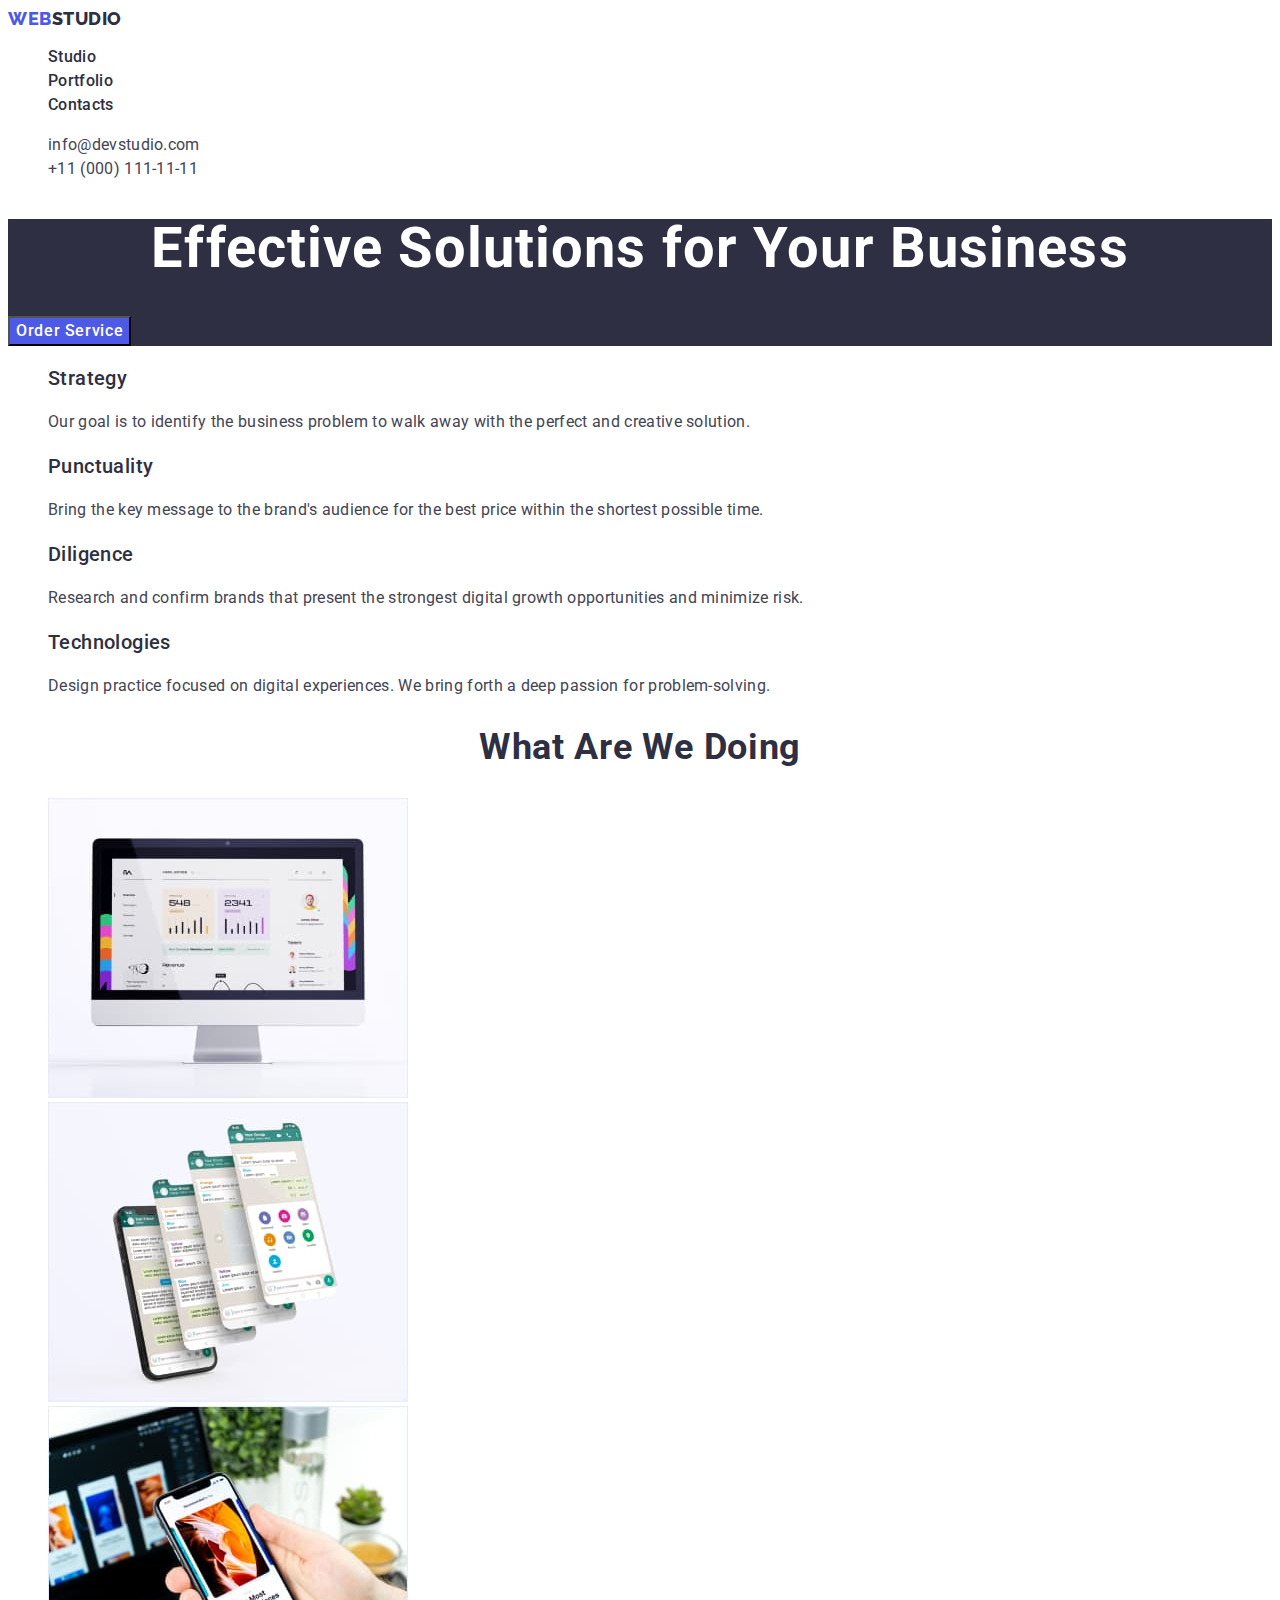
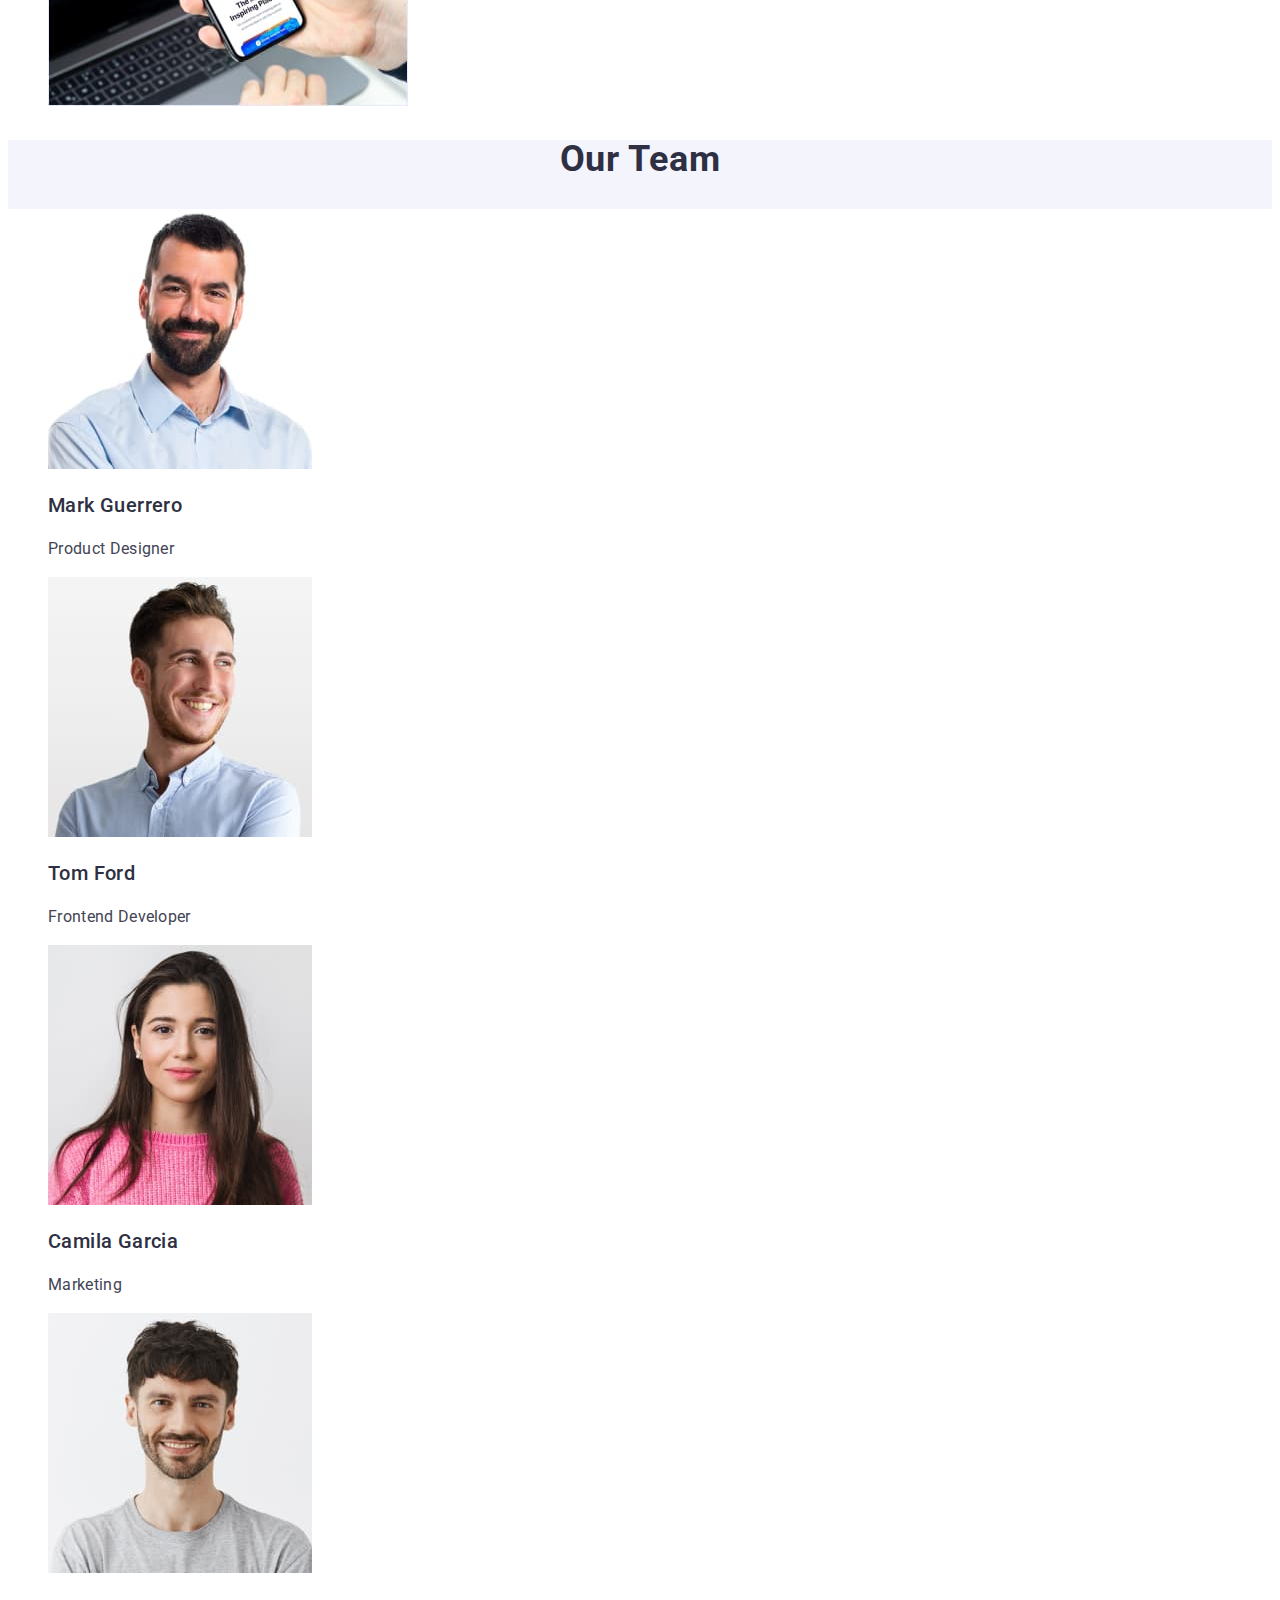
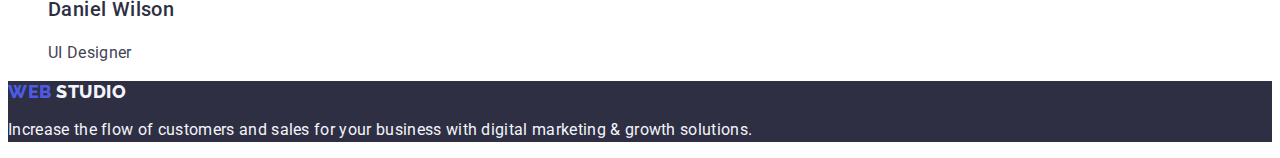
<file: index.html>
<!DOCTYPE html>
<html lang="en">
  <head>
    <meta charset="UTF-8" />
    <meta http-equiv="X-UA-Compatible" content="IE=edge" />
    <meta name="viewport" content="width=<device-width>, initial-scale=1.0" />
    <title>WebStudio</title>
    <link rel="preconnect" href="https://fonts.googleapis.com" />
    <link rel="preconnect" href="https://fonts.gstatic.com" crossorigin />
    <link
      href="https://fonts.googleapis.com/css2?family=Montserrat:wght@400;700&family=Raleway:wght@800&family=Roboto:wght@400;500;700;900&display=swap"
      rel="stylesheet"
    />
    <link rel="stylesheet" href="./css/styless.css" />
  </head>
  <body>
    <!--header-->
    <header class="main-header">
      <nav class="main-navigation">
        <a class="logo link" href="./index.html"
          >Web<span class="logo-color">Studio</span></a
        >
        <ul class="menu list">
          <li class="menu-item">
            <a class="menu-link link" href="./index.html">Studio</a>
          </li>
          <li class="menu-item">
            <a class="menu-link link" href="./portfolio.html">Portfolio</a>
          </li>
          <li class="menu-item">
            <a class="menu-link link" href="">Contacts</a>
          </li>
        </ul>
      </nav>
          <address class="header-address">
            <ul class="header-address-list list">
              <li class="header-address-itim">
                <a class="header-address-link link" href="mailto:info@devstudio.com">info@devstudio.com</a>
              </li>
              <li class="header-address-itim">
                <a class="header-address-link link" href="tel:+110001111111">+11 (000) 111-11-11</a>
              </li>
            </ul>
          </address>
    </header>
    <main>
      <!--hero-->
      <section class="hero">
        <h1 class="hero-title">Effective Solutions for Your Business</h1>
        <button class="hero-btn" type="button">Order Service</button>
      </section>
      <!--about-->
      <section class="about">
        <h2 class="about-title" hidden>delete</h2>
        <ul class="about-list list">
          <li class="about-list-item">
            <h3 class="about-title">Strategy</h3>
            <p class="about-title-text">
              Our goal is to identify the business problem to walk away with the
              perfect and creative solution.
            </p>
          </li>
          <li class="about-list-item">
            <h3 class="about-title">Punctuality</h3>
            <p class="about-title-text">
              Bring the key message to the brand's audience for the best price
              within the shortest possible time.
            </p>
          </li>
          <li class="about-list-item">
            <h3 class="about-title">Diligence</h3>
            <p class="about-title-text">
              Research and confirm brands that present the strongest digital
              growth opportunities and minimize risk.
            </p>
          </li>
          <li class="about-list-item">
            <h3 class="about-title">Technologies</h3>
            <p class="about-title-text">
              Design practice focused on digital experiences. We bring forth a
              deep passion for problem-solving.
            </p>
          </li>
        </ul>
      </section>
      <!--project-->
      <section class="project">
        <h2 class="project-title">What are we doing</h2>
        <ul class="project-list list">
          <li class="project-list-item">
            <img src="./images/img1-2.jpg" alt="this_foto" width="360" />
          </li>
          <li class="project-list-item">
            <img src="./images/img2-2.jpg" alt="this_foto1" width="360" />
          </li>
          <li class="project-list-item">
            <img src="./images/img3-2.jpg" alt="this_foto2" width="360" />
          </li>
        </ul>
      </section>
      <!--team-->
      <section class="team">
        <h2 class="team-title">Our Team</h2>
        <ul class="team-list list">
          <li class="team-list-item">
            <img src="./images/mark1.jpg" alt="this_foto3" width="264" />
            <h3 class="team-name">Mark Guerrero</h3>
            <p class="team-job">Product Designer</p>
          </li>
          <li class="team-list-item">
            <img src="./images/tom2.jpg" alt="this_foto4" width="264" />
            <h3 class="team-name">Tom Ford</h3>
            <p class="team-job">Frontend Developer</p>
          </li>
          <li class="team-list-item">
            <img src="./images/camila3.jpg" alt="this_foto5" width="264" />
            <h3 class="team-name">Camila Garcia</h3>
            <p class="team-job">Marketing</p>
          </li>
          <li class="team-list-item">
            <img src="./images/daniel4.jpg" alt="this_foto6" width="264" />
            <h3 class="team-name">Daniel Wilson</h3>
            <p class="team-job">UI Designer</p>
          </li>
        </ul>
      </section>
    </main>
    <!--footer-->
    <footer class="footer">
      <a class="logo-link-footer link" href="./index.html"
        >Web<span class="logo-color-footer"> Studio</span></a
      >
      <p class="footer-text">
        Increase the flow of customers and sales for your business with digital
        marketing & growth solutions.
      </p>
    </footer>
  </body>
</html>
</file>
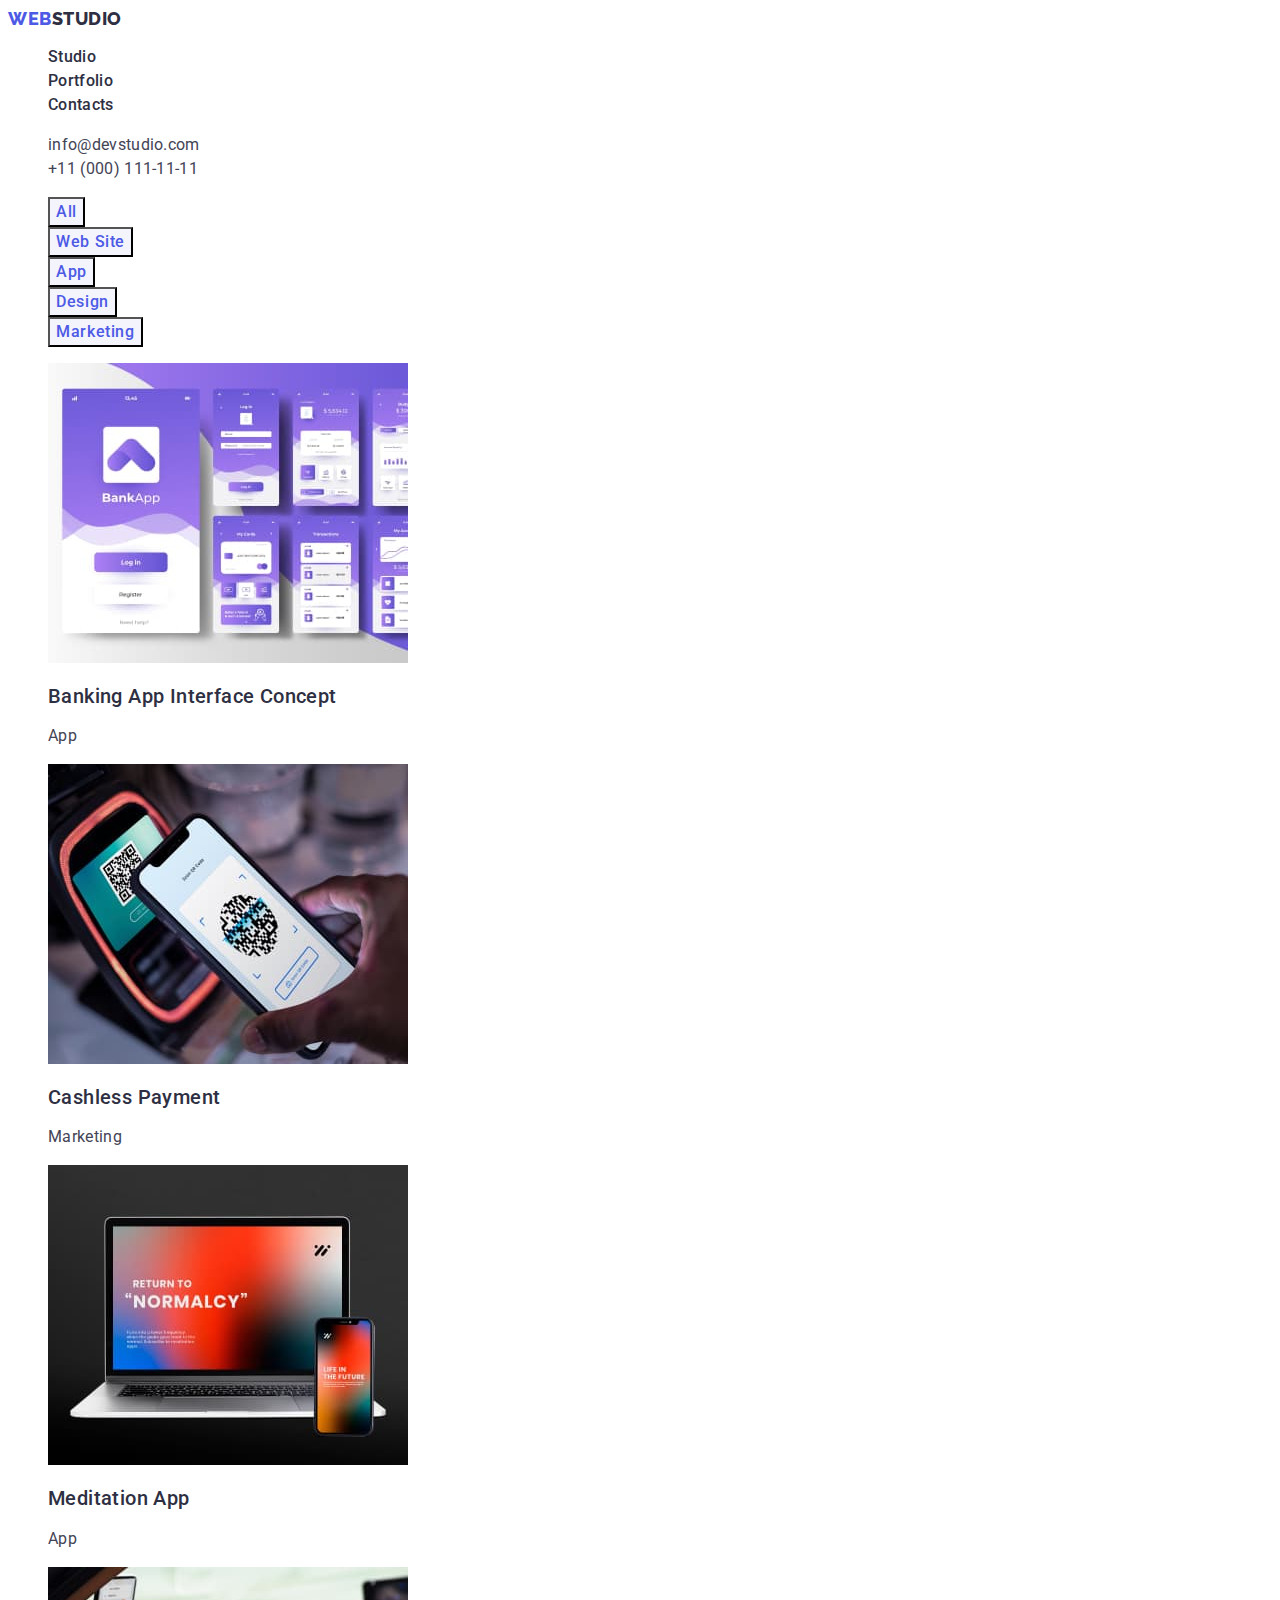
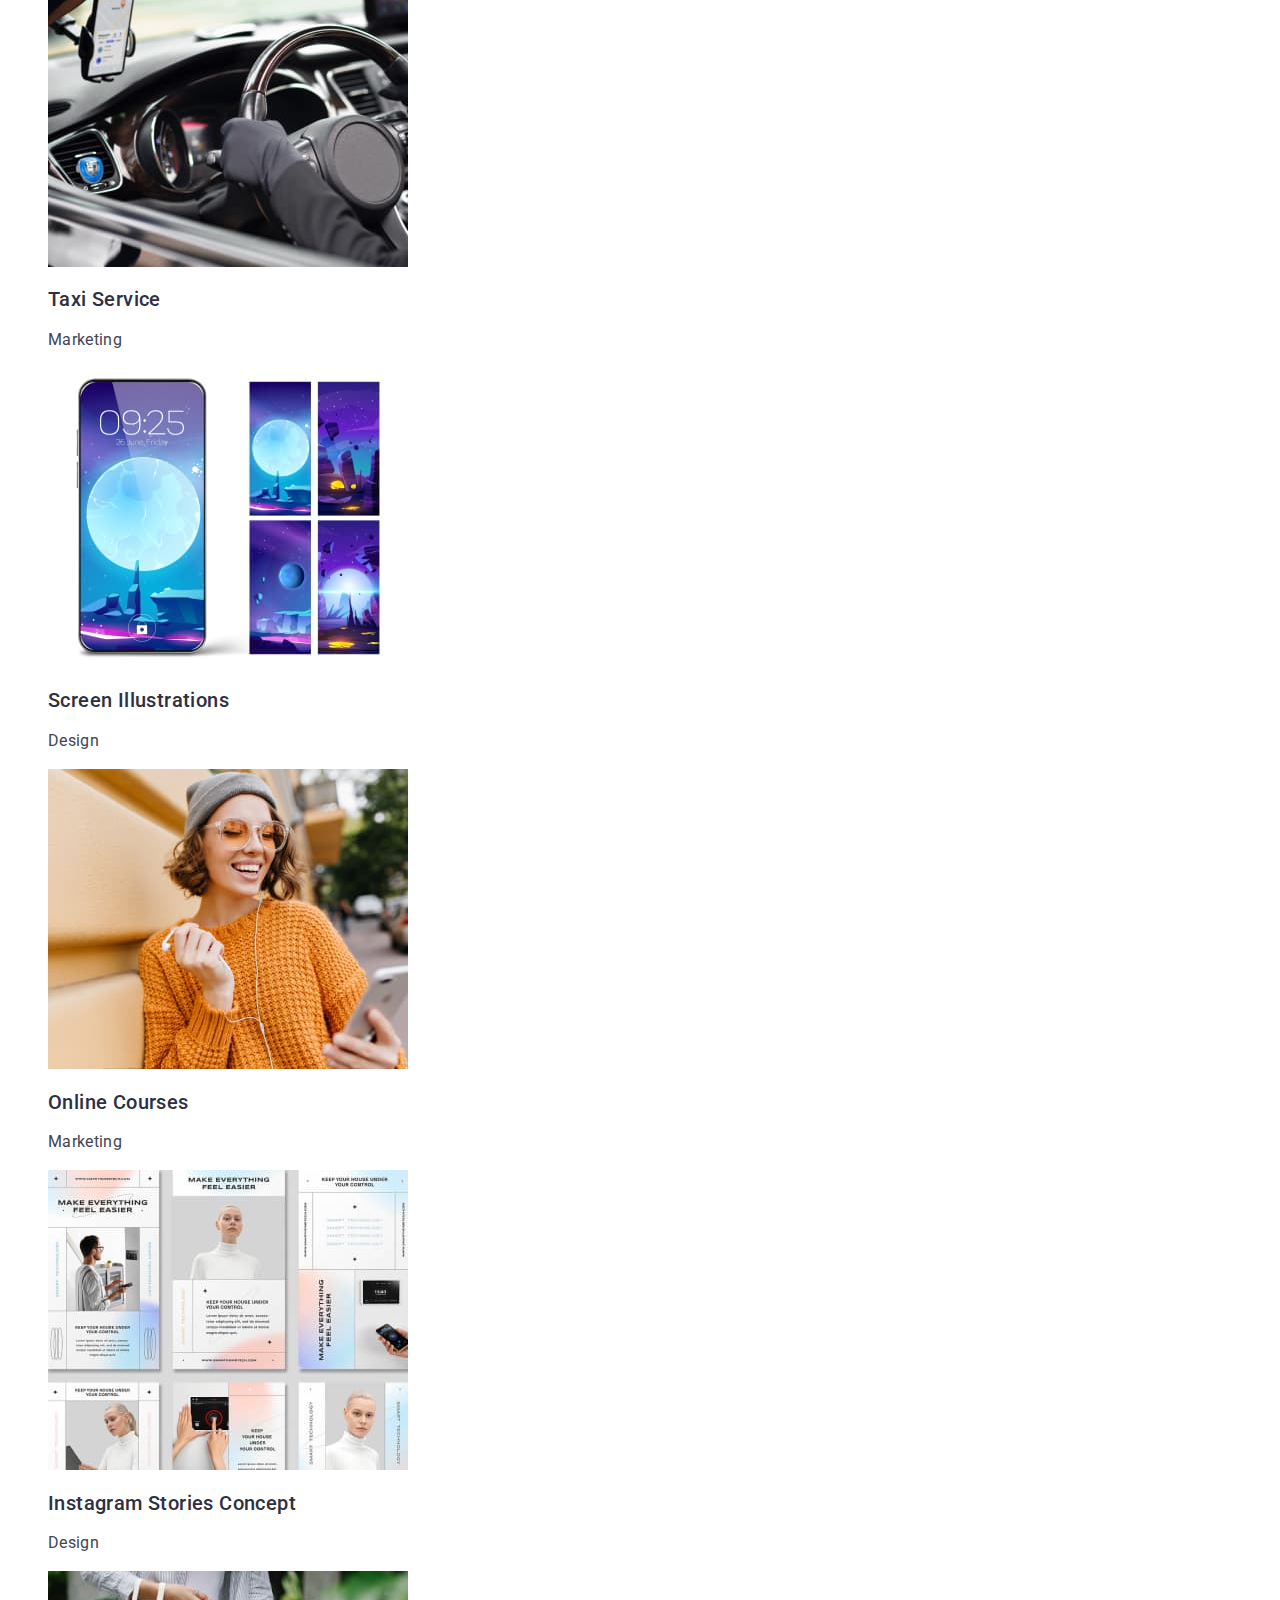
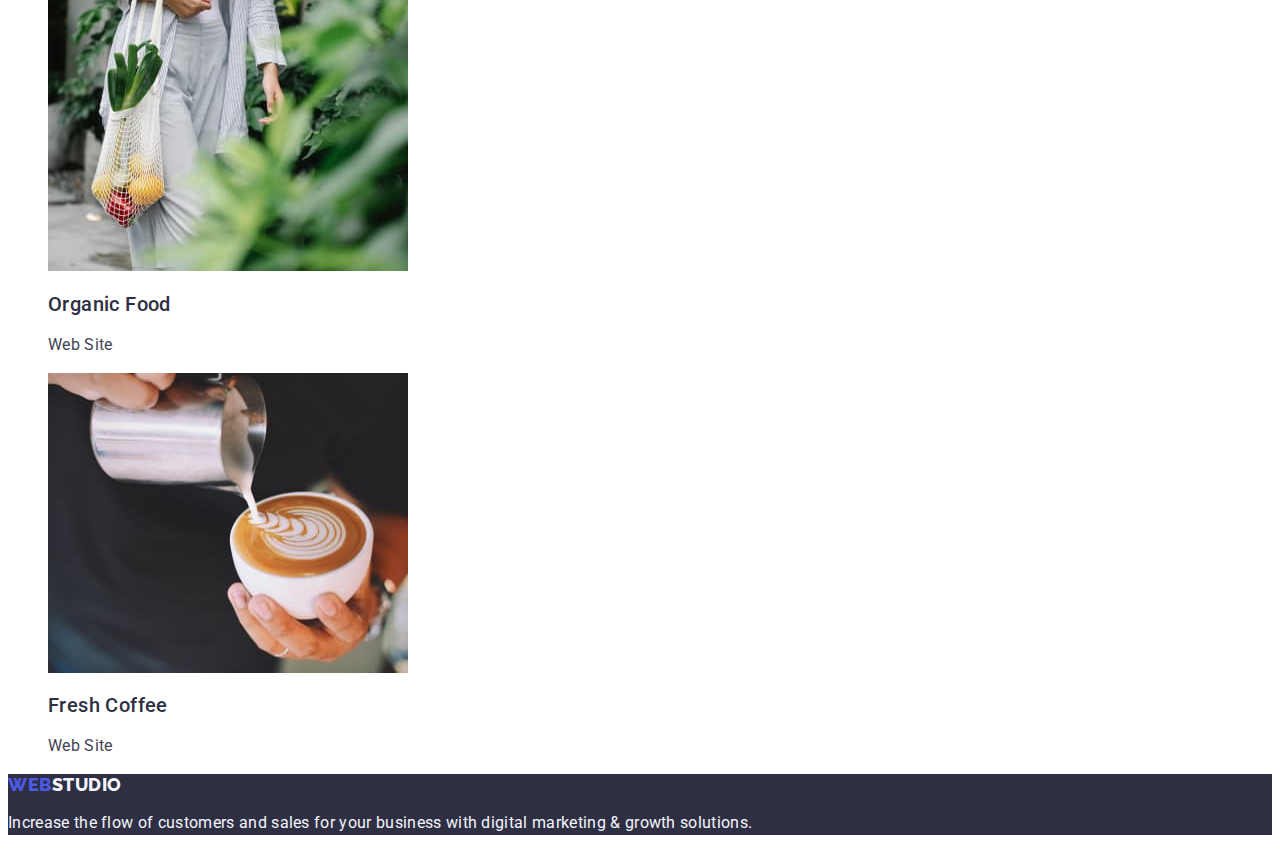
<file: portfolio.html>
<!DOCTYPE html>
<html lang="en">
  <head>
    <meta charset="UTF-8" />
    <meta http-equiv="X-UA-Compatible" content="IE=edge" />
    <meta name="viewport" content="width=device-width, initial-scale=1.0" />
    <link rel="preconnect" href="https://fonts.googleapis.com" />
    <link rel="preconnect" href="https://fonts.gstatic.com" crossorigin />
    <link
      href="https://fonts.googleapis.com/css2?family=Montserrat:wght@400;700&family=Raleway:wght@800&family=Roboto:wght@400;500;700;900&display=swap"
      rel="stylesheet"
    />
    <title>portfolio</title>
    <link rel="stylesheet" href="./css/styless.css" />
  </head>
  <body>
    <!--header-->
     <!--header-->
     <header class="main-header">
      <nav class="main-navigation">
        <a class="logo link" href="./index.html"
          >Web<span class="logo-color">Studio</span></a
        >
        <ul class="menu list">
          <li class="menu-item">
            <a class="menu-link link" href="./index.html">Studio</a>
          </li>
          <li class="menu-item">
            <a class="menu-link link" href="./portfolio.html">Portfolio</a>
          </li>
          <li class="menu-item">
            <a class="menu-link link" href="">Contacts</a>
          </li>
        </ul>
      </nav>
          <address class="header-address">
            <ul class="header-address-list list">
              <li class="header-address-itim">
                <a class="header-address-link link" href="mailto:info@devstudio.com">info@devstudio.com</a>
              </li>
              <li class="header-address-itim">
                <a class="header-address-link link" href="tel:+110001111111">+11 (000) 111-11-11</a>
              </li>
            </ul>
           </address>
    </header>
    <!-- hero -->
    <main>
      <section>
        <h1 hidden>delete-1</h1>
        <ul class="btn-set list">
          <li>
            <button type="button" class="btn-text">All</button>
          </li>
          <li>
            <button type="button" class="btn-text">Web Site</button>
          </li>
          <li>
            <button type="button" class="btn-text">App</button>
          </li>
          <li>
            <button type="button" class="btn-text">Design</button>
          </li>
          <li>
            <button type="button" class="btn-text">Marketing</button>
          </li>
        </ul>
        <ul class="case-list list">
          <li class="case-list-item link">
            <a class="link"> 
            <img src="./images/banking-app.jpg" alt="banking-app" width="360" />
            <h2 class="case-title">Banking App Interface Concept</h2>
            <p class="case-text">App</p>
            </a>
          </li>
          <li class="case-list-item link">
            <a class="link">
            <img
              src="./images/cashless-payment.jpg"
              alt="cashless-payment"
              width="360"
            />
            <h2 class="case-title">Cashless Payment</h2>
            <p class="case-text">Marketing</p>
            </a>
          </li>
          <li class="case-list-item link">
          <a class="link">
            <img
              src="./images/meditation-app.jpg"
              alt="meditation-app"
              width="360"
            />
            <h2 class="case-title">Meditation App</h2>
            <p class="case-text">App</p>
          </a>        
          </li>
          <li class="case-list-item link">
            <a class="link">
            <img src="./images/taxi-service.jpg" alt="taxi" width="360" />
            <h2 class="case-title">Taxi Service</h2>
            <p class="case-text">Marketing</p>
            </a>
          </li>
          <li class="case-list-item link">
            <a class="link">
            <img src="./images/screen-illustration.jpg" alt="screen" width="360"/>
            <h2 class="case-title">Screen Illustrations</h2>
            <p class="case-text">Design</p>
            </a>
          </li>
          <li class="case-list-item link">
            <a class="link">
            <img
              src="./images/online-courses.jpg"
              alt="online-courses"
              width="360"
            />
            <h2 class="case-title">Online Courses</h2>
            <p class="case-text">Marketing</p>
            </a>
          </li>
          <li class="case-list-item link">
            <a class="link">
              <img
              src="./images/instagram-stories.jpg"
              alt="instagram-stories"
              width="360"
            />
            <h2 class="case-title">Instagram Stories Concept</h2>
            <p class="case-text">Design</p>
            </a>
          </li>
          <li class="case-list-item link">
            <a class="link">
            <img
              src="./images/organic-food.jpg"
              alt="organic-food"
              width="360"
            />
            <h2 class="case-title">Organic Food</h2>
            <p class="case-text">Web Site</p>
            </a>
          </li>
          <li class="case-list-item link">
          <a class="link">
            <img
              src="./images/fresh-coffee.jpg"
              alt="fresh-coffee"
              width="360"
            />
            <h2 class="case-title">Fresh Coffee</h2>
            <p class="case-text">Web Site</p>
          </a>
          </li>
        </ul>
      </section>
    </main>
    <footer class="footer">
      <a class="logo-link-footer link" href="./index.html"
        >Web<span class="logo-color-footer">Studio</span></a
      >
      <p class="footer-text">
        Increase the flow of customers and sales for your business with digital
        marketing & growth solutions.
      </p>
    </footer>
  </body>
</html>
</file>
<file: css/styless.css>
:root {
  --title-color: #ffffff;
  --text-color: #4d5ae5;
  --heder-color: #434455;
  --item-color: #2e2f42;
}
/* webstudio*/

body {
  font-family: "Roboto", sans-serif;
  color: #434455;
  background-color: #ffffff;
}

.link {
  text-decoration: none;
}
.list {
  list-style: none;
}
/* header*/

.logo {
  font-family: "Raleway", sans-serif;
  font-style: normal;
  font-weight: 800;
  font-size: 18px;
  line-height: 1.17;
  letter-spacing: 0.03em;
  text-transform: uppercase;
  color: var(--text-color);
}
.logo-color {
  font-family: "Raleway", sans-serif;
  font-style: normal;
  font-weight: 800;
  font-size: 18px;
  line-height: 1.17;
  letter-spacing: 0.03em;
  text-transform: uppercase;
  color: #2e2f42;
}

.menu-link {
  color: #2e2f42;
}

.menu-link:hover {
  color: #404bbf;
}

.menu-link:focus {
  color: #404bbf;
}

.menu-item {
  font-weight: 500;
  font-size: 16px;
  line-height: 1.5;
  letter-spacing: 0.02em;
  color: #2e2f42;
  text-decoration: none;
}
.header-address{
  font-style: normal;
}
.header-address-link{
  font-size: 16px;
  line-height: 1.5;
  letter-spacing: 0.02em;
  color:var(--heder-color);
}
.header-address-link:hover{
  color: #404bbf;
}
.header-address-link:focus{
  color: #404bbf;
}


/* hero */
.hero {
  background: #2e2f42;
}
.hero-title {
  font-family: "Roboto";
  font-style: normal;
  font-weight: 700;
  font-size: 56px;
  line-height: 1.07;
  letter-spacing: 0.02em;
  color: #ffffff;
  text-align: center;
}
.hero-btn {
  font-family: "Roboto", sans-serif;
  font-weight: 500;
  font-size: 16px;
  line-height: 1.5;
  color: #ffffff;
  background: #4d5ae5;
  letter-spacing: 0.04em;
  cursor: pointer;
}
.hero-btn:hover {
  background-color: #404bbf;
}
.hero-btn:focus {
  background-color: #404bbf;
}
/* about */

.about-title {
  font-family: "Roboto";
  font-style: normal;
  font-weight: 500;
  font-size: 20px;
  line-height: 1.2;
  letter-spacing: 0.02em;
  color: #2e2f42;
}
.about-title-text {
  font-style: normal;
  font-weight: 400;
  font-size: 16px;
  line-height: 1.5;
  letter-spacing: 0.02em;
  color: #434455;
}
/*project*/

.project-title {
  font-style: normal;
  font-weight: 700;
  font-size: 36px;
  line-height: 1.11;
  letter-spacing: 0.02em;
  text-transform: capitalize;
  color: #2e2f42;
  text-align: center;
}

/*team*/
.team {
  background: #f4f4fd;
}
.team-title {
  font-style: normal;
  font-weight: 700;
  font-size: 36px;
  line-height: 1.11;
  text-align: center;
  letter-spacing: 0.02em;
  text-transform: capitalize;
  color: #2e2f42;
}

.team-list {
  background-color: #ffffff;
}
.team-list-item {
  background-color: #FFFFFF
}
.team-name {
  font-style: normal;
  font-weight: 500;
  font-size: 20px;
  line-height: 1.2;
  letter-spacing: 0.02em;
  color: #2e2f42;
}
.team-job {
  font-style: normal;
  font-weight: 400;
  font-size: 16px;
  line-height: 1.5;
  letter-spacing: 0.02em;
  color: #434455;
}
/*footer*/
.footer {
  background: #2e2f42;
}

.footer-text {
  font-style: normal;
  font-weight: 400;
  font-size: 16px;
  line-height: 1.5;
  letter-spacing: 0.02em;
  color: #f4f4fd;
}
.logo-link-footer {
  font-family: "Raleway", sans-serif;
  font-style: normal;
  font-weight: 800;
  font-size: 18px;
  line-height: 1.17;
  letter-spacing: 0.03em;
  text-transform: uppercase;
  color: #4d5ae5;
}
.logo-color-footer {
  font-family: "Raleway", sans-serif;
  font-style: normal;
  font-weight: 800;
  font-size: 18px;
  line-height: 1.17;
  letter-spacing: 0.03em;
  text-transform: uppercase;
  color: #f4f4fd;
  text-decoration: none;
}
/*portfolio*/

.btn-text {
  font-family: "Roboto", sans-serif;
  font-style: normal;
  font-weight: 500;
  font-size: 16px;
  line-height: 1.5;
  letter-spacing: 0.04em;
  color: #4d5ae5;
  background: #f4f4fd;
  cursor: pointer;
}
.btn-text:hover {
  color: #ffffff;
  background-color: #404bbf;
}
.btn-text:focus {
  color: #ffffff;
  background-color: #404bbf;
}
.case-list {
  list-style: none;
}

.case-title {
  font-family: "Roboto";
  font-style: normal;
  font-weight: 500;
  font-size: 20px;
  line-height: 1.2;
  letter-spacing: 0.02em;
  color: #2e2f42;
}
.case-text {
  font-family: "Roboto";
  font-style: normal;
  font-weight: 400;
  font-size: 16px;
  line-height: 1.5;
  letter-spacing: 0.02em;
  color: #434455;
}
</file>
